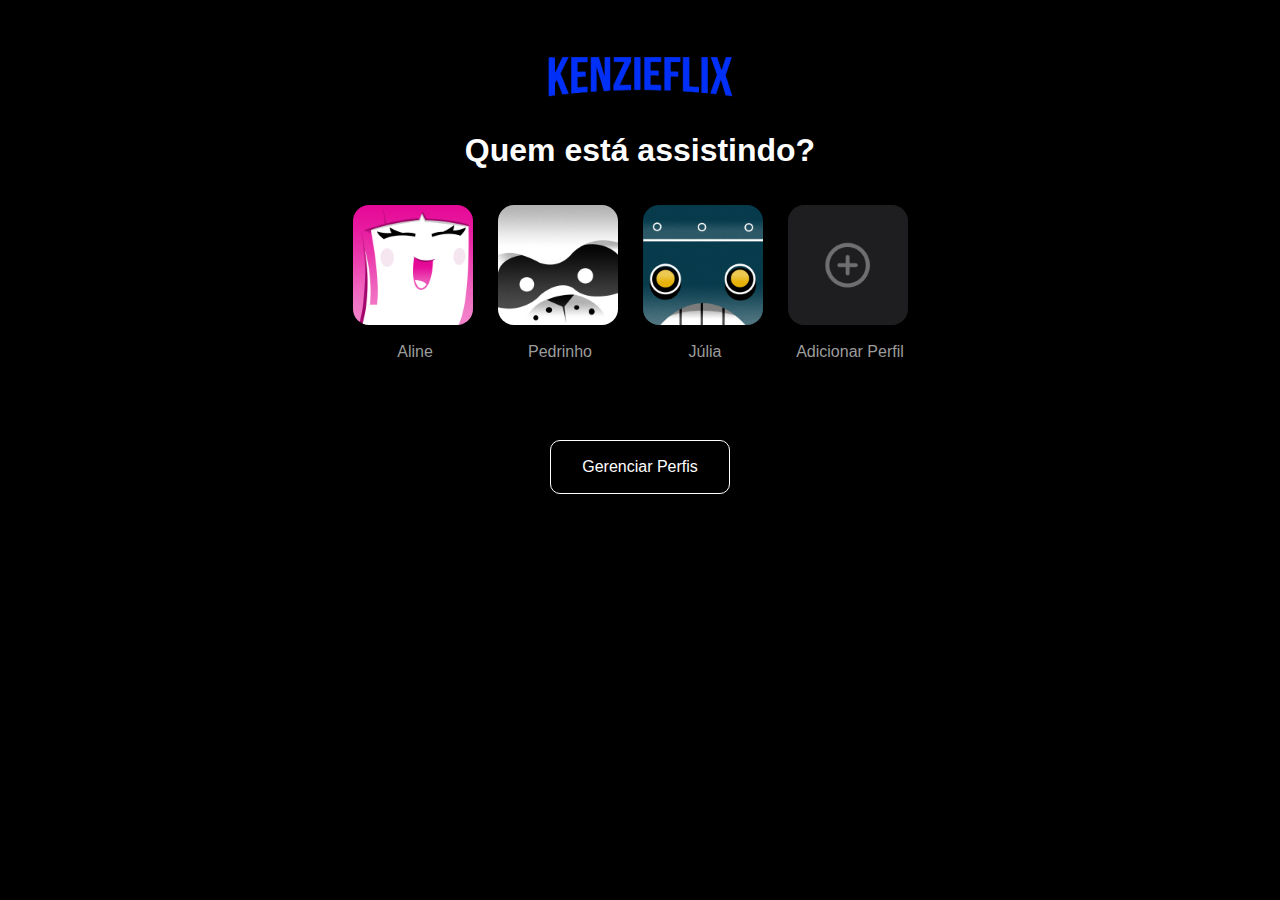
<file: index.html>
<!DOCTYPE html>
<html lang="pt-BR">

<head>
    <meta charset="UTF-8">
    <meta http-equiv="X-UA-Compatible" content="IE=edge">
    <meta name="viewport" content="width=device-width, initial-scale=1.0">
    <link rel="stylesheet" href="style.css">
    <link rel="stylesheet" href="reset.css">

    
    <title>KenzieFlix</title>
    <link rel="import" href="s('https://fonts.googleapis.com/css2?family=IBM+Plex+Sans&family=IBM+Plex+Serif&display=swap')">
</head>

<body style="background-color: #000000">
        <header class="menu">
        <div class="logo">    
        <img src="Img\logo 1 (1).png" alt="">
        </div>
        <div class="titulo">
        <h1>Quem está assistindo?</h1>
        </div>
        </header>

            <main>
            <div class="profiles">
            <ul>
                <li><img src="Img\avatar1.png" alt="">
                <p>Aline</p>
                </li>
                <li><img src="Img\avatar1 (1).png" alt="">
                <p>Pedrinho</p>
                </li>
                <li><img src="Img\avatar1 (2).png" alt="">
                <p>Júlia</p>
                </li>
                <li><img src="Img\Frame 5.png" alt="">
                <p>Adicionar Perfil</p>
                </li>
            </ul>
        </div>
        <div class="gerenciar-perfil-button">
        <a href="#" style="text-decoration:none">Gerenciar Perfis</a>
        </div>
        </main>
</body>
</html>
</file>
<file: style.css>
.titulo {
    text-align: center;
    

}



.logo {
    text-align: center;
    margin-top: 42px;
}

.logo img {
    width: 229px;


}

.profiles {
    text-align: center;
    margin: 0 auto;
    color: white;
    border-bottom: 20px;

}

.profiles img {
    width: 120px;
    margin-top: 14px;
    padding: 3px;
    border-radius: 19px;
    flex-wrap: wrap;
    display: block;
    margin-right: 19px;

}

.profiles img:hover {
    background-color: #e5e5e5;
    filter: brightness(2);
    transition-duration: 2000ms;
    background-size: 30%;


}

.gerenciar-perfil-button {
    text-align: center;
    margin-top: 5%;
    border-radius: 10px;
    margin-left: 550px;
    margin-right: 550px;
    padding: 18px;
    border: 1px solid white;
    color: white;
    text-decoration: none;



}

.gerenciar-perfil-button:hover {
    background-color: gray;
    color: white;
    text-decoration: none;
    transition-duration: 2000ms;
}

ul {
    display: flex;
    text-decoration: none;
    justify-content: center;
    list-style: none;
    color: #9C9C9C;

}

a {
    color: white
}

p {
    margin-right: 15px;
}

body {
    font-family: 'IBM Plex Sans', sans-serif;
    box-sizing:border-box;
    color: white;

}
</file>
